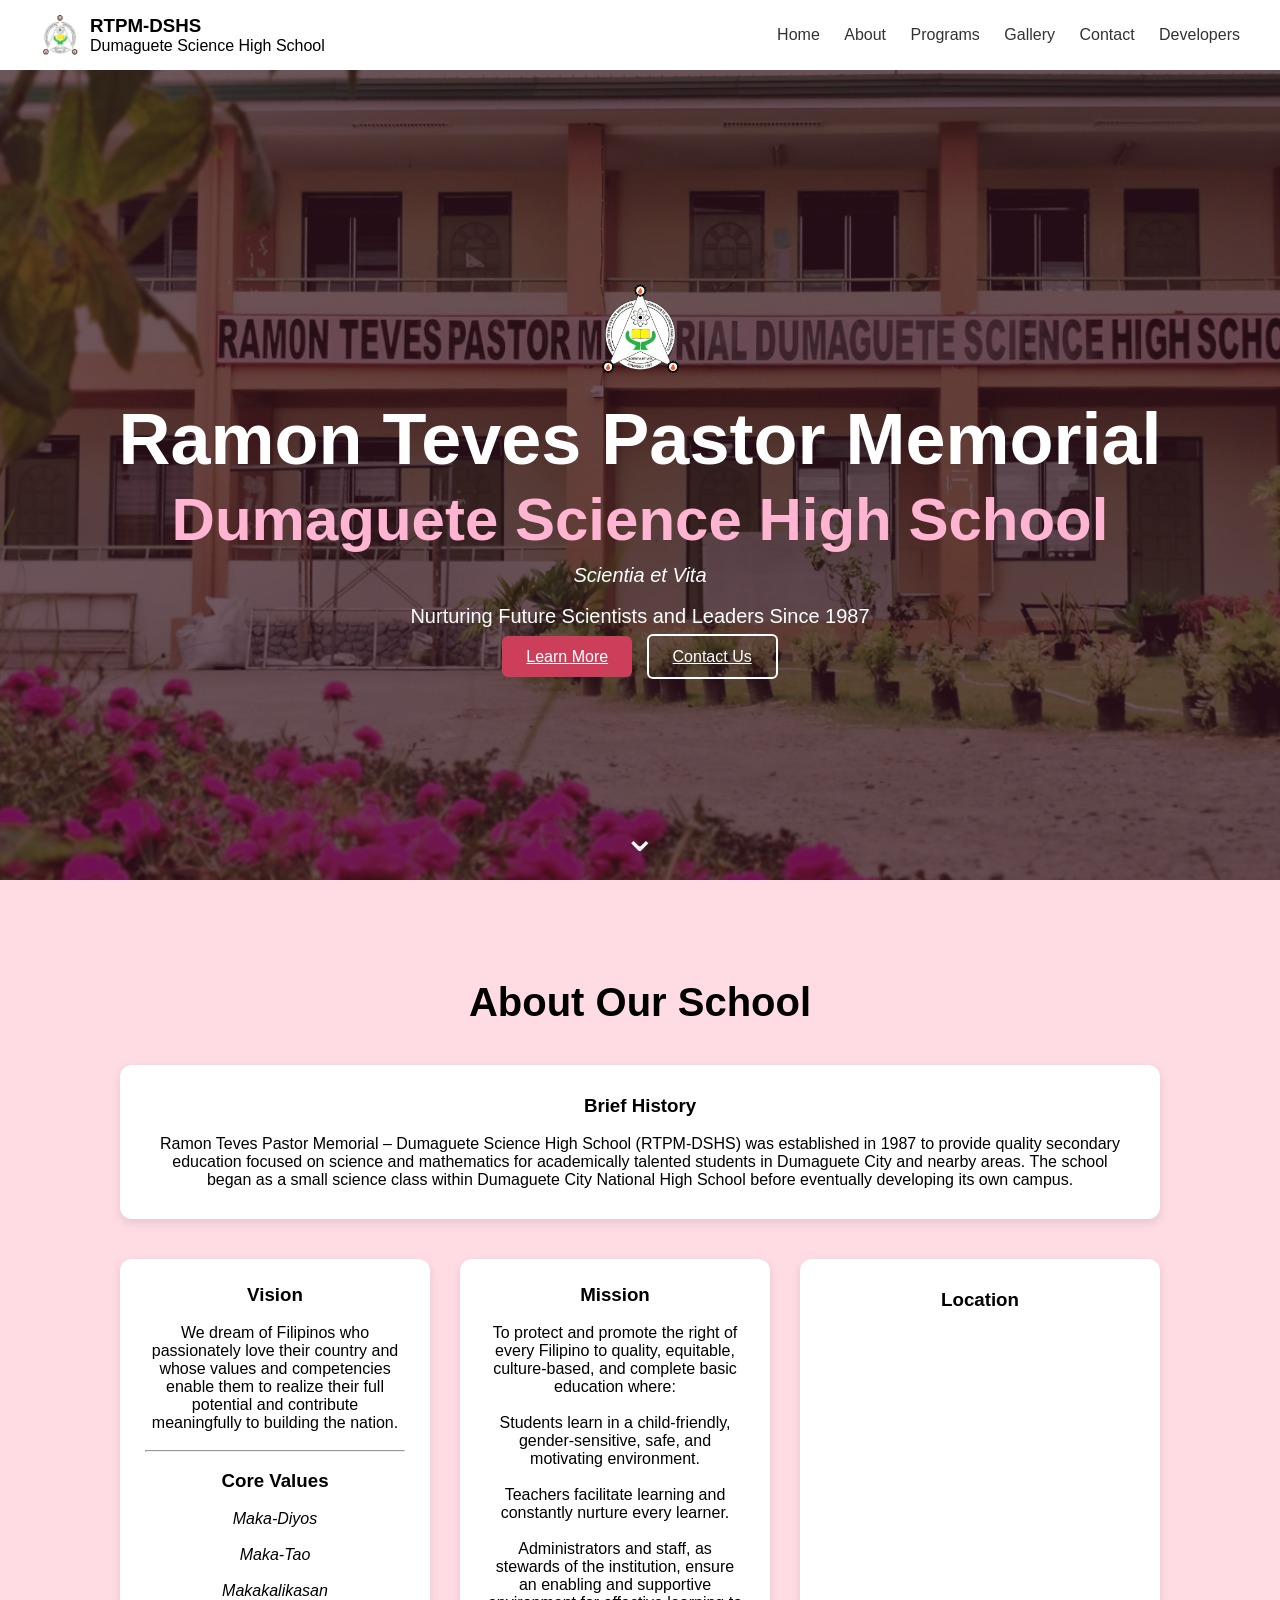
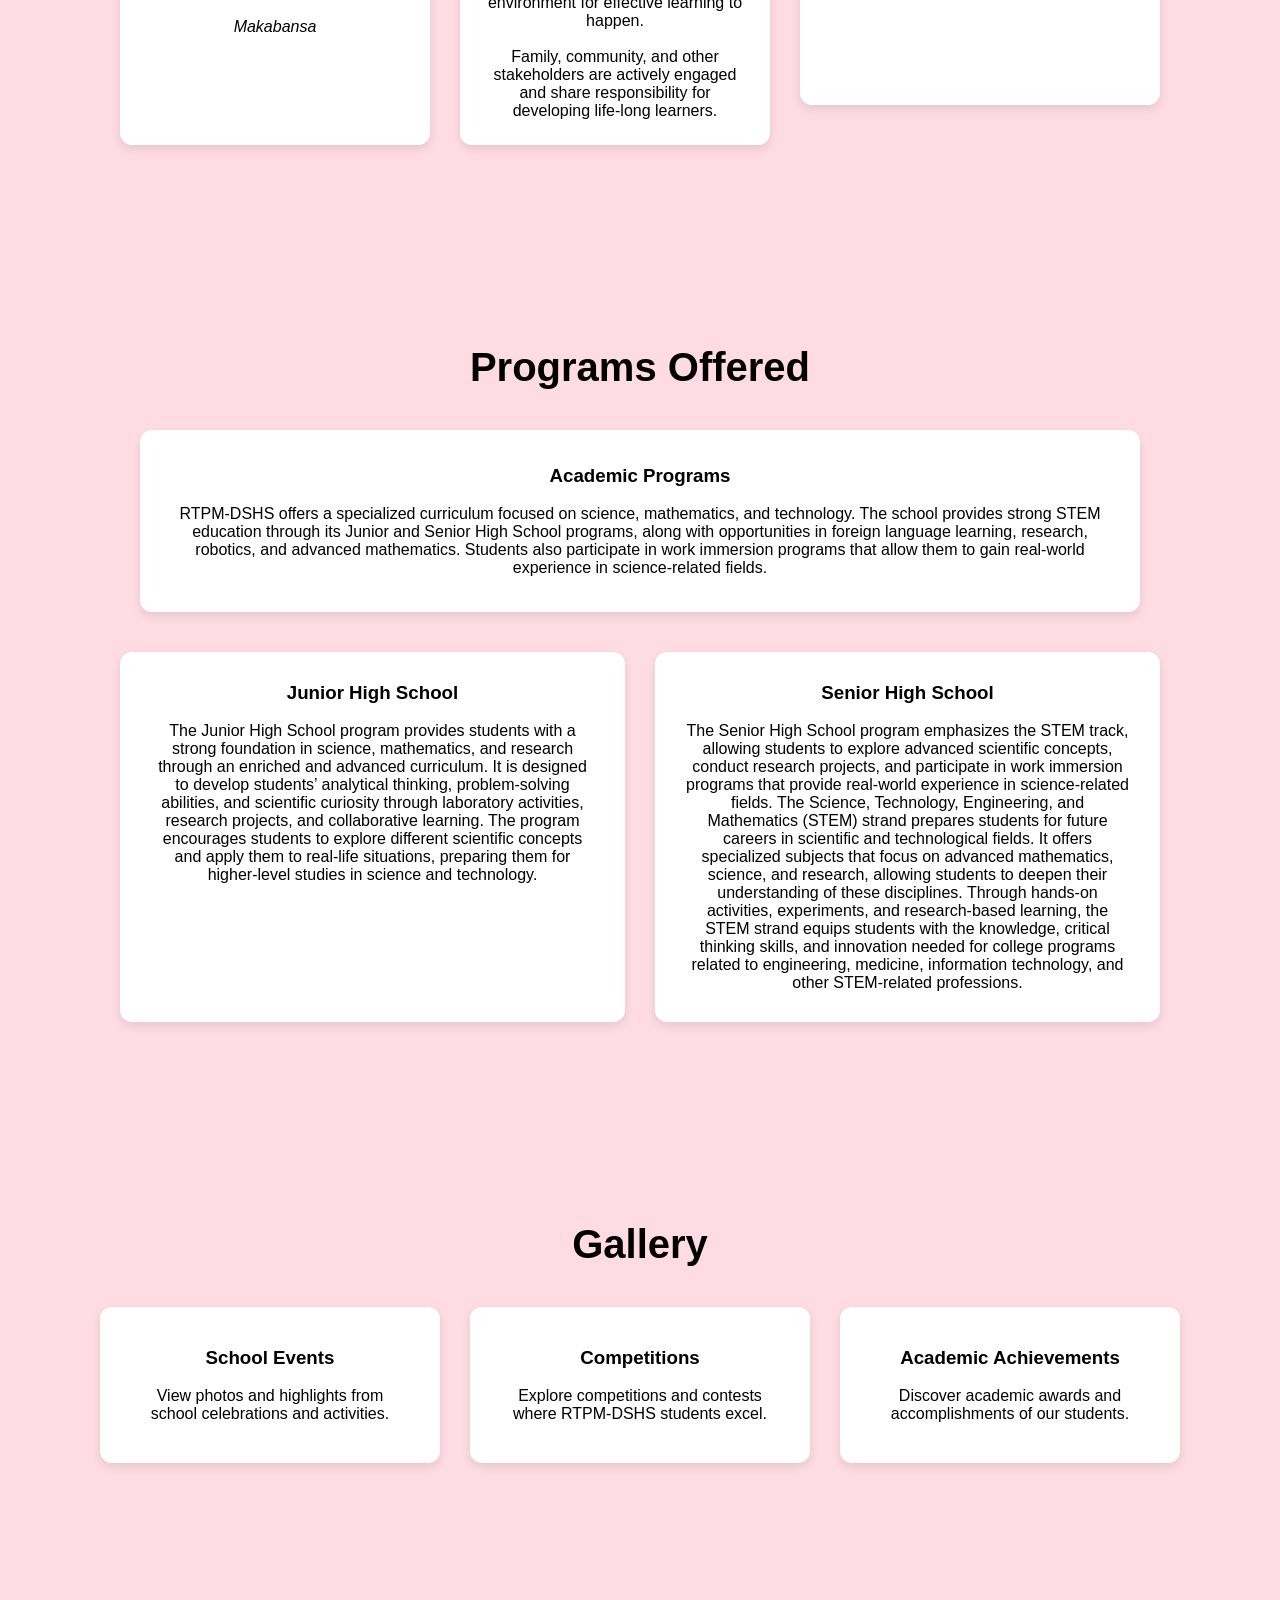
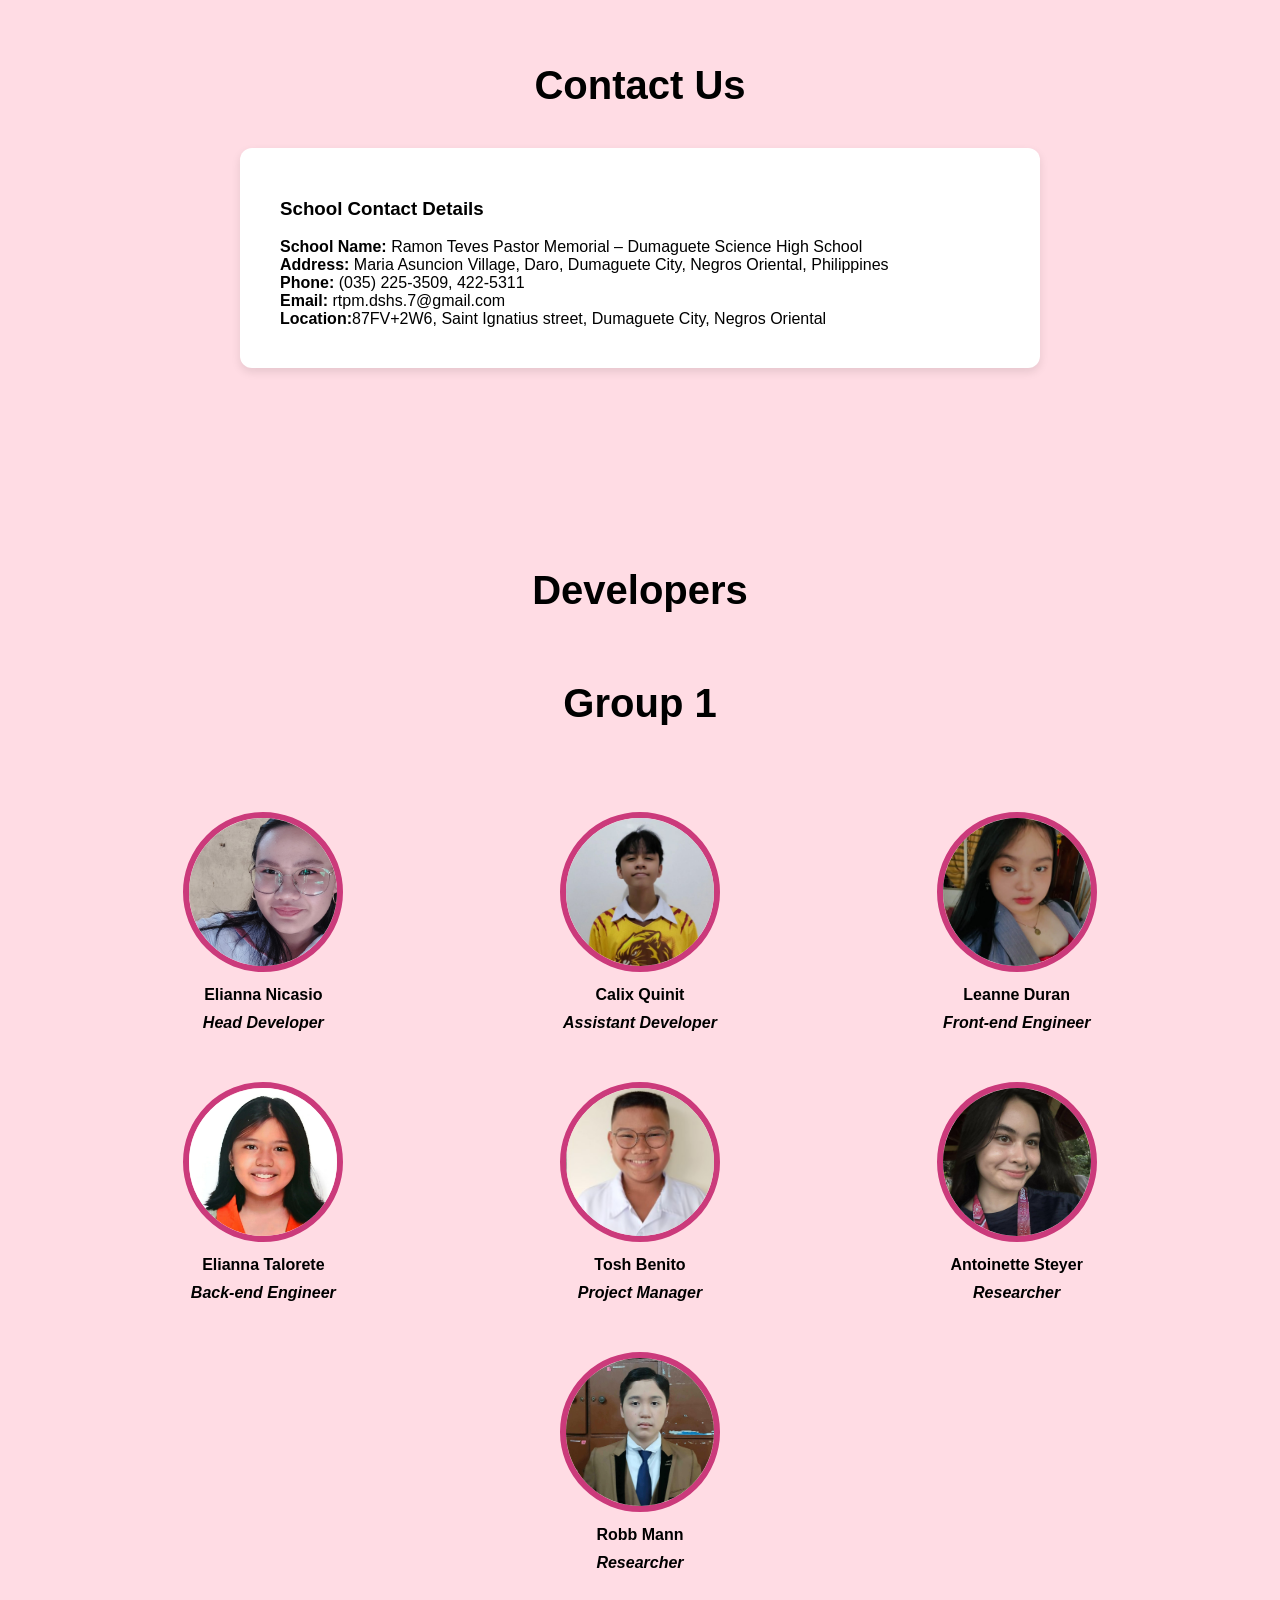
<file: index.html>
<!DOCTYPE html>
<html>
<head>
<title>RTPM-DSHS</title>
<link rel="stylesheet" href="style.css">
</head>

<body style="background-color: #ffdce4;">

<header class="navbar">

<div class="logo-area">
<img src="rtpmdshslogo3x3 (2).png" class="logo">
<div>
<h3>RTPM-DSHS</h3>
<p>Dumaguete Science High School</p>
</div>
</div>

<nav>
<a href="#hero">Home</a>
<a href="#about">About</a>
<a href="#programs">Programs</a>
<a href="#gallery">Gallery</a>
<a href="#contact">Contact</a>
<a href="#developers">Developers</a>
</nav>

</header>


<section id="hero" class="hero">

<div class="hero-text">

<img src="rtpmdshslogo3x3 (2).png" class="center-logo">

<h1>Ramon Teves Pastor Memorial</h1>

<h2>Dumaguete Science High School</h2>

<p class="motto">Scientia et Vita</p>
<br>
<p>Nurturing Future Scientists and Leaders Since 1987</p>

<div class="buttons">
<a href="#about" class="green">Learn More</a>
<a href="#contact" class="outline">Contact Us</a>
</div>

</div>

<div class="scroll-arrow">⌄</div>

</section>




<section id="about" class="about-section">

<h2>About Our School</h2>

<div class="about-card">

<div class="history-header">
<h3>Brief History</h3>
<br>
</div>

<p>
Ramon Teves Pastor Memorial – Dumaguete Science High School (RTPM-DSHS) 
was established in 1987 to provide quality secondary education focused 
on science and mathematics for academically talented students in 
Dumaguete City and nearby areas. The school began as a small science 
class within Dumaguete City National High School 
before eventually developing its own campus.
</p>

</div>

<div class="vision-mission">

<div class="card vision">
<h3>Vision</h3>
<br>
<p>
We dream of Filipinos who passionately love their country and whose values 
and competencies enable them to realize their full potential and contribute meaningfully to building the nation.
</p>
<br>
<hr>
<br>
<h3>Core Values</h3>
<br>
<p style="text-align: center;"><em>Maka-Diyos</em> 
<br>
<br>
<p style="text-align: center;"><em>Maka-Tao</em></p>
<br>
<p style="text-align: center;"><em>Makakalikasan</em></p>
<br>
<p style="text-align: center;"><em>Makabansa</em></p>
<br>
</div>

<div class="card mission">
<h3>Mission</h3>
<br>
<p>
To protect and promote the right of every Filipino to quality, equitable, culture-based, and complete basic education where:</p>
<br>
<p>Students learn in a child-friendly, gender-sensitive, safe, and motivating environment.</p>
<br>
<p>Teachers facilitate learning and constantly nurture every learner.</p>
<br><p>Administrators and staff, as stewards of the institution, ensure an enabling and supportive environment for effective learning to happen.</p>
<br><p>Family, community, and other stakeholders are actively engaged and share responsibility for developing life-long learners.</p>   
</div>

<div class="location">
<h3>Location</h3>
<br>
<iframe src="https://www.google.com/maps/embed?pb=!1m18!1m12!1m3!1d3937.1211156544146!2d123.29476679999998!3d9.322535199999999!2m3!1f0!2f0!3f0!3m2!1i1024!2i768!4f13.1!3m3!1m2!1s0x33ab6f067b054ed1%3A0x74a731d8a459c04!2sDumaguete%20Science%20High%20School!5e0!3m2!1sen!2sph!4v1773550583942!5m2!1sen!2sph" width="300" height="300" style="border:0;" allowfullscreen="" loading="lazy" referrerpolicy="no-referrer-when-downgrade"></iframe>
</div>

</section>





<section id="programs" class="programs-section">

<h2>Programs Offered</h2>

<!-- Big Overview Box -->

<div class="programs-overview">

<h3>Academic Programs</h3>
<br>
<p>
RTPM-DSHS offers a specialized curriculum focused on science, 
mathematics, and technology. The school provides strong STEM education 
through its Junior and Senior High School programs, along with 
opportunities in foreign language learning, research, robotics, and 
advanced mathematics. Students also participate in work immersion 
programs that allow them to gain real-world experience in science-related
fields.
</p>

</div>


<!-- Two Program Boxes -->

<div class="programs-grid">

<div class="program-card">

<h3>Junior High School</h3>
<br>
<p>
The Junior High School program provides students with a strong foundation in science, mathematics, and research through an enriched and advanced curriculum. It is designed to develop students’ analytical thinking, problem-solving abilities, and scientific curiosity through laboratory activities, research projects, and collaborative learning. The program encourages students to explore different scientific concepts and apply them to real-life situations, preparing them for higher-level studies in science and technology.
</p>

</div>


<div class="program-card">

<h3>Senior High School</h3>
<br>
<p>
The Senior High School program emphasizes the STEM track, allowing students to explore advanced scientific concepts, conduct research projects, and participate in work immersion programs that provide real-world experience in science-related fields. The Science, Technology, Engineering, and Mathematics (STEM) strand prepares students for future careers in scientific and technological fields. It offers specialized subjects that focus on advanced mathematics, science, and research, allowing students to deepen their understanding of these disciplines. Through hands-on activities, experiments, and research-based learning, the STEM strand equips students with the knowledge, critical thinking skills, and innovation needed for college programs related to engineering, medicine, information technology, and other STEM-related professions.
</p>

</div>

</div>

</section>




<section id="gallery" class="gallery-section">

<h2>Gallery</h2>

<div class="gallery-grid">

<a href="events.html" class="gallery-card">
<h3>School Events</h3>
<br>
<p>View photos and highlights from school celebrations and activities.</p>
</a>

<a href="competitions.html" class="gallery-card">
<h3>Competitions</h3>
<br>
<p>Explore competitions and contests where RTPM-DSHS students excel.</p>
</a>

<a href="achievements.html" class="gallery-card">
<h3>Academic Achievements</h3>
<br>
<p>Discover academic awards and accomplishments of our students.</p>
</a>

</div>

</section>





<section id="contact" class="contact-section">

<h2>Contact Us</h2>

<div class="contact-box">

<h3>School Contact Details</h3>
<br>

<p><strong>School Name:</strong> Ramon Teves Pastor Memorial – Dumaguete Science High School</p>

<p><strong>Address:</strong> Maria Asuncion Village, Daro, Dumaguete City, Negros Oriental, Philippines</p>

<p><strong>Phone:</strong> (035) 225-3509, 422-5311</p>

<p><strong>Email:</strong> rtpm.dshs.7@gmail.com</p>

<p><strong>Location:</strong>87FV+2W6, Saint Ignatius street, Dumaguete City, Negros Oriental</p>

</div>

</section>





<section id="developers" class="developers-section">

<h2>Developers</h2>
<br>
<h2>Group 1</h2>
<br>
<br>
<div class="developers-grid">

<div class="developer">
<img src="1000027468.jpg">
<p>Elianna Nicasio</p>
<p><em>Head Developer</em></p>
</div>

<div class="developer">
<img src="1000035530.jpg">
<p>Calix Quinit</p>
<p><em>Assistant Developer</em></p>
</div>

<div class="developer">
<img src="1000035527.jpg">
<p>Leanne Duran</p>
<p><em>Front-end Engineer</em></p>
</div>

<div class="developer">
<img src="1000035526.jpg">
<p>Elianna Talorete</p>
<p><em>Back-end Engineer</em></p>
</div>

<div class="developer">
<img src="1000035529.jpg">
<p>Tosh Benito</p>
<p><em>Project Manager</em></p>
</div>

<div class="developer">
<img src="1000035528.jpg">
<p>Antoinette Steyer</p>
<p><em>Researcher</em></p>
</div>

<div class="developer center">
<img src="1000035532.jpg">
<p>Robb Mann</p>
<p><em>Researcher</em></p>
</div>

</div>

</section>


</body>


</html>
</file>
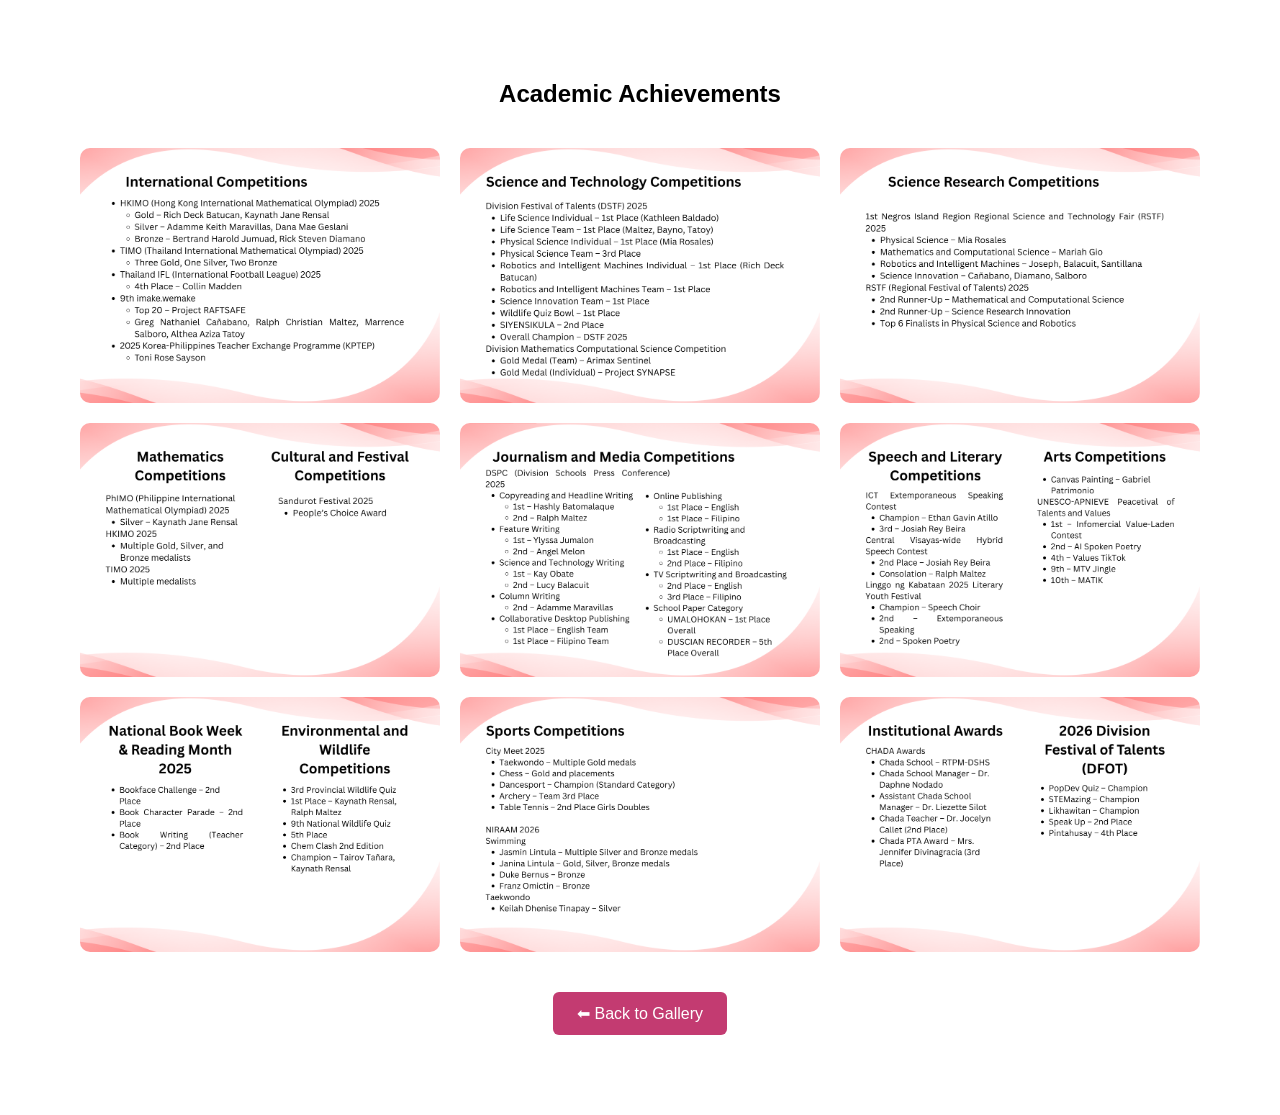
<file: achievements.html>
<!DOCTYPE html>
<html>
<head>
<title>Academic Achievements</title>
<link rel="stylesheet" href="style.css">
</head>

<body>

<section class="gallery-page">

<h2>Academic Achievements</h2>

   <div class="photo-grid">

<img src="1.png">
<img src="2.png">
<img src="3.png">
<img src="4.png">
<img src="5.png">
<img src="6.png">
<img src="7.png">
<img src="8.png">
<img src="Pink White and Gold Modern Appreciation Certificate.png">

</div>


<a href="index.html" class="back-button">⬅ Back to Gallery</a>

</section>

</body>
</html>
</file>
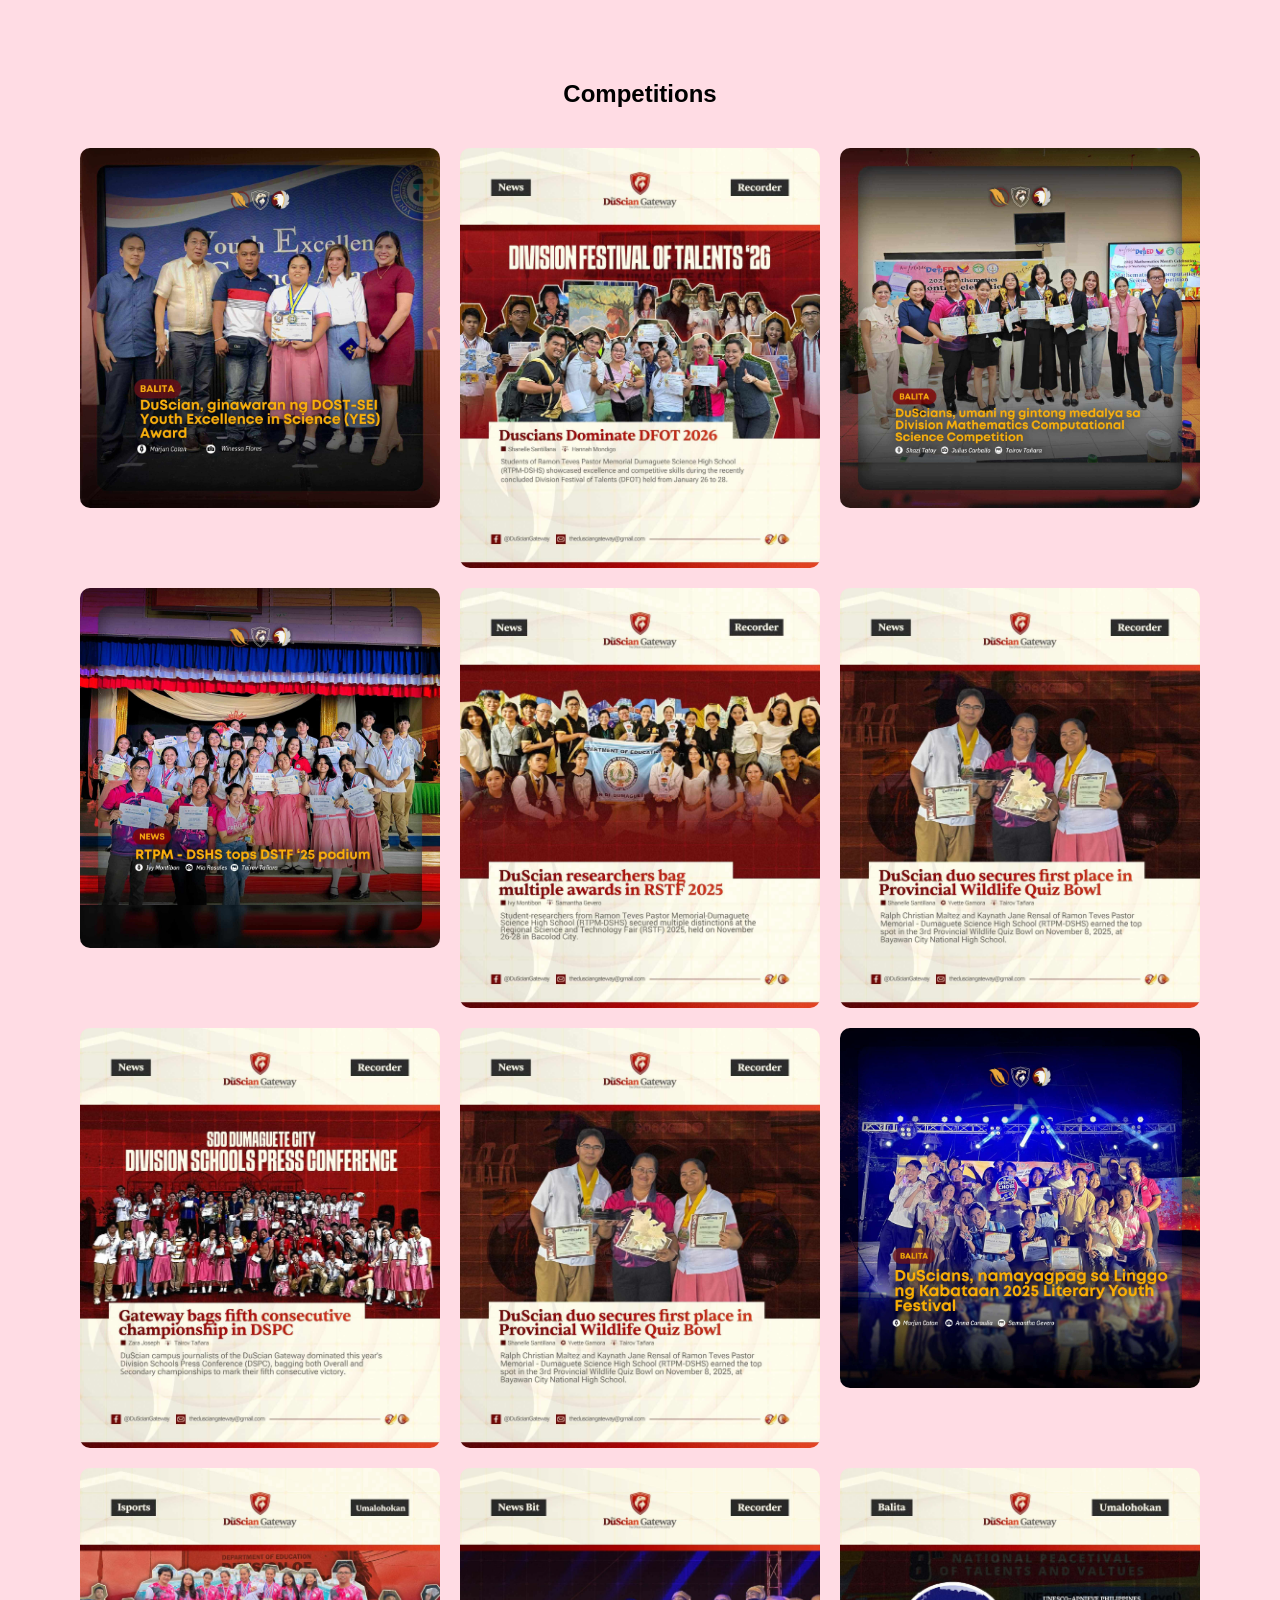
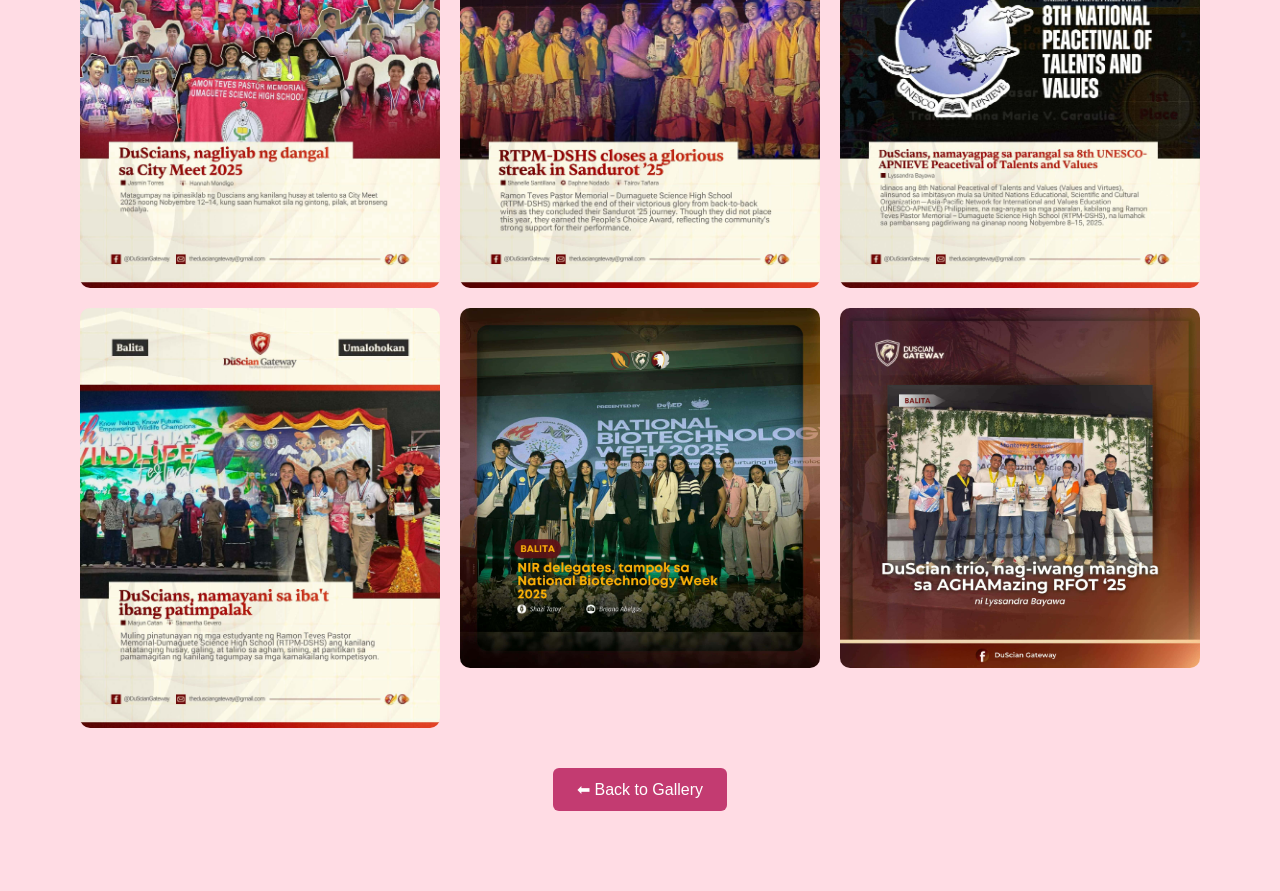
<file: competitions.html>
<!DOCTYPE html>
<html>
<head>
<title>Competitions</title>
<link rel="stylesheet" href="style.css">
</head>

<body style="background-color: #ffdce4;">

<section class="gallery-page">

<h2>Competitions</h2>

<div class="photo-grid">

<img src="received_812474975206188.jpeg">
<img src="received_923218603905349.jpeg">
<img src="received_1324009672932396.jpeg">
<img src="received_986018793749586.jpeg">
<img src="received_1672535943746515.jpeg">
<img src="received_1847713645906603.jpeg">
<img src="received_3997648993861286.jpeg">
<img src="received_1847713645906603 (3).jpeg">
<img src="received_2477352919350277 (1).jpeg">
<img src="received_3007196999484427.jpeg">
<img src="received_4385644308380745.jpeg">
<img src="received_916341241289288.jpeg">
<img src="received_903739032547390.jpeg">
<img src="received_1289343566407409.jpeg">   
<img src="received_1441782804017719.jpeg">




</div>

<a href="index.html" class="back-button">⬅ Back to Gallery</a>

</section>

</body>
</html>
</file>
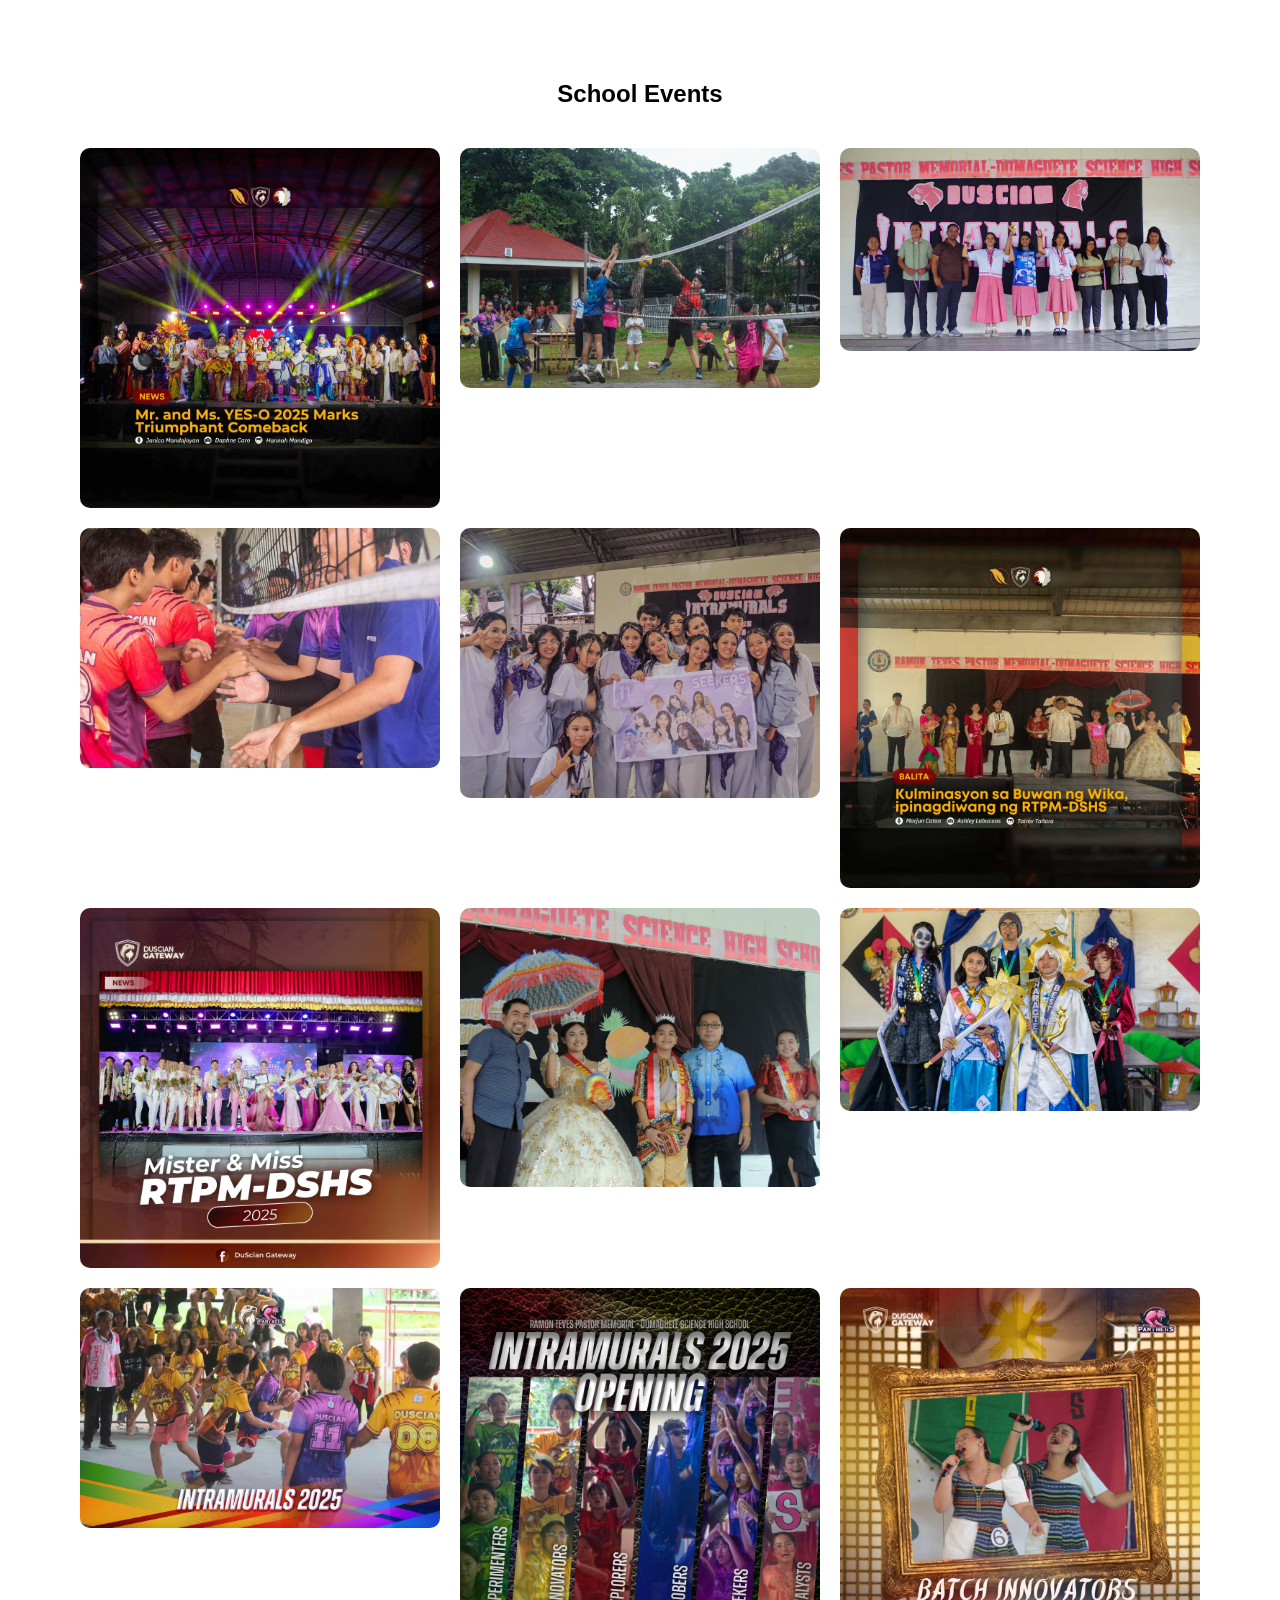
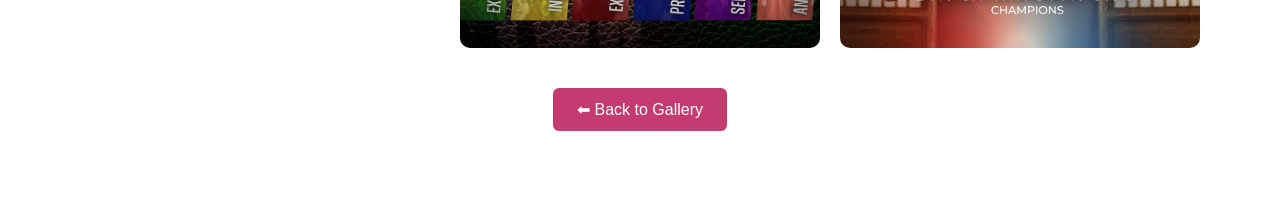
<file: events.html>
<!DOCTYPE html>
<html>
<head>
<title>School Events</title>
<link rel="stylesheet" href="style.css">
</head>

<body>

<section class="gallery-page">

<h2>School Events</h2>

<div class="photo-grid">

<img src="received_2248689329295328.jpeg">
<img src="received_911219901543374.jpeg">
<img src="received_944606117960789.jpeg">
<img src="received_1077155558822244.jpeg">
<img src="received_1237269254716280.jpeg">
<img src="received_1330654045539325.jpeg">
<img src="received_1954920031800861.jpeg">
<img src="received_2238350213571610.jpeg">
<img src="received_2856840438009507.jpeg">
<img src="1000035523.jpg">
<img src="1000035524.jpg">
<img src="1000035525.jpg">




</div>

<a href="index.html" class="back-button">⬅ Back to Gallery</a>

</section>

</body>
</html>
</file>
<file: style.css>
html{
scroll-behavior:smooth;
}

*{
margin:0;
padding:0;
box-sizing:border-box;
}

body{
margin:0;
font-family:Arial;
}

/* NAVBAR */

.navbar{
display:flex;
justify-content:space-between;
align-items:center;
padding:15px 40px;
background:white;
box-shadow:0 2px 6px rgba(0,0,0,0.1);
}

.logo-area{
display:flex;
align-items:center;
gap:10px;
}

.logo-area img{
width:40px;
}

nav a{
margin-left:20px;
text-decoration:none;
color:#333;
font-weight:500;
}

nav a:hover{
color:#2bb673;
}


/* HERO SECTION */

.hero{
height:90vh;

background-image:url("1_20260306_113149_0000.png");
background-size:cover;
background-position:center;
background-repeat:no-repeat;

display:flex;
justify-content:center;
align-items:center;
text-align:center;

color:white;
position:relative;
}

/* dark overlay */

.hero::before{
content:"";
position:absolute;
width:100%;
height:100%;
background:rgba(0,0,0,0.55);
}

/* TEXT CONTAINER */

.hero-text{
position:relative;
z-index:2;
}

/* LOGO */

.center-logo{
width:90px;
margin-bottom:15px;
}

/* TEXT STYLING */

.hero h1{
font-size:72px;
margin:5px;
}

.hero h2{
font-size:60px;
color:#ffb4d2;
margin:5px;
}

.motto{
font-size:22px;
font-style:italic;
margin-top:10px;
}

.hero p{
font-size:20px;
}

/* BUTTONS */

.buttons{
margin-top:20px;
}

.green{
background:#cd3e5b;
border:none;
padding:12px 24px;
color:white;
border-radius:6px;
cursor:pointer;
}

.green:hover{
background: white;
color: #cd3e5b
}

.outline{
background:transparent;
border:2px solid white;
padding:12px 24px;
color:white;
border-radius:6px;
margin-left:10px;
cursor:pointer;
}

.outline:hover{
background:white;
color:black;
}

/* SCROLL ARROW */

.scroll-arrow{
position:absolute;
bottom:20px;
font-size:40px;
color:white;
animation: bounce 2s infinite;
}

@keyframes bounce{
0%{transform:translateY(0);}
50%{transform:translateY(10px);}
100%{transform:translateY(0);}
}


.about-section{
padding:100px 120px;
background:#ffdce4;
text-align:center;
}

.about-section h2{
font-size:40px;
margin-bottom:40px;
}

.about-card{
background:white;
padding:30px;
border-radius:12px;
box-shadow:0 4px 10px rgba(0,0,0,0.1);
margin-bottom:40px;
}

.vision-mission{
display:flex;
gap:30px;
justify-content:center;
}

.card{
background:white;
padding:25px;
border-radius:12px;
box-shadow:0 4px 10px rgba(0,0,0,0.1);
width:400px;
}

.location{
background:white;
padding:30px;
border-radius:12px;
box-shadow:0 4px 10px rgba(0,0,0,0.1);
margin-bottom:40px;
}


.programs-section{
padding:100px 120px;
background:#ffdce4;
text-align:center;
}

.programs-section h2{
font-size:40px;
margin-bottom:40px;
}

/* Big top box */

.programs-overview{
background:white;
padding:35px;
border-radius:12px;
box-shadow:0 4px 10px rgba(0,0,0,0.1);
max-width:1000px;
margin:0 auto 40px auto;
}

/* Two boxes */

.programs-grid{
display:grid;
grid-template-columns:1fr 1fr;
gap:30px;
}

.program-card{
background:white;
padding:30px;
border-radius:12px;
box-shadow:0 4px 10px rgba(0,0,0,0.1);
}


.gallery-section{
padding:100px;
text-align:center;
background:#ffdce4
}

.gallery-section h2{
font-size:40px;
margin-bottom:40px;
}

.gallery-grid{
display:grid;
grid-template-columns:repeat(3,1fr);
gap:30px;
}

.gallery-card{
background:white;
padding:40px;
border-radius:12px;
box-shadow:0 4px 10px rgba(0,0,0,0.1);
text-decoration:none;
color:black;
transition:0.3s;
}

.gallery-card:hover{
transform:translateY(-5px);
box-shadow:0 8px 18px rgba(0,0,0,0.2);
}



.gallery-page{
padding:80px;
text-align:center;
}

.photo-grid{
display:grid;
grid-template-columns:repeat(3,1fr);
gap:20px;
margin:40px 0;
}

.photo-grid img{
width:100%;
border-radius:10px;
}

.back-button{
display:inline-block;
padding:12px 24px;
background:#c33b71;
color:white;
text-decoration:none;
border-radius:6px;
}

.box{
background:white;
padding:30px;
border-radius:12px;
box-shadow:0 4px 10px rgba(0,0,0,0.1);
margin-bottom:40px;
}



.contact-section{
padding:100px 120px;
background:#ffdce4;
text-align:center;
}

.contact-section h2{
font-size:40px;
margin-bottom:40px;
}

.contact-box{
background:white;
padding:40px;
border-radius:12px;
box-shadow:0 4px 10px rgba(0,0,0,0.1);
max-width:800px;
margin:auto;
text-align:left;
}

.contact-box h3{
margin-top:10px;
}



.developers-section{
padding:100px;
text-align:center;
background:#ffdce4;
}

.developers-section h2{
font-size:40px;
margin-bottom:50px;
}

/* grid layout */

.developers-grid{
display:grid;
grid-template-columns:repeat(3,1fr);
gap:50px;
justify-items:center;
}

/* developer card */

.developer img{
width:160px;
height:160px;
border-radius:50%;
object-fit:cover;

border:6px solid rgb(203, 58, 123);
}

.developer p{
margin-top:10px;
font-weight:600;
}

/* center the last one */

.center{
grid-column:2;
}

.developer img:hover{
transform:scale(1.05);
transition:0.3s;
}
</file>
